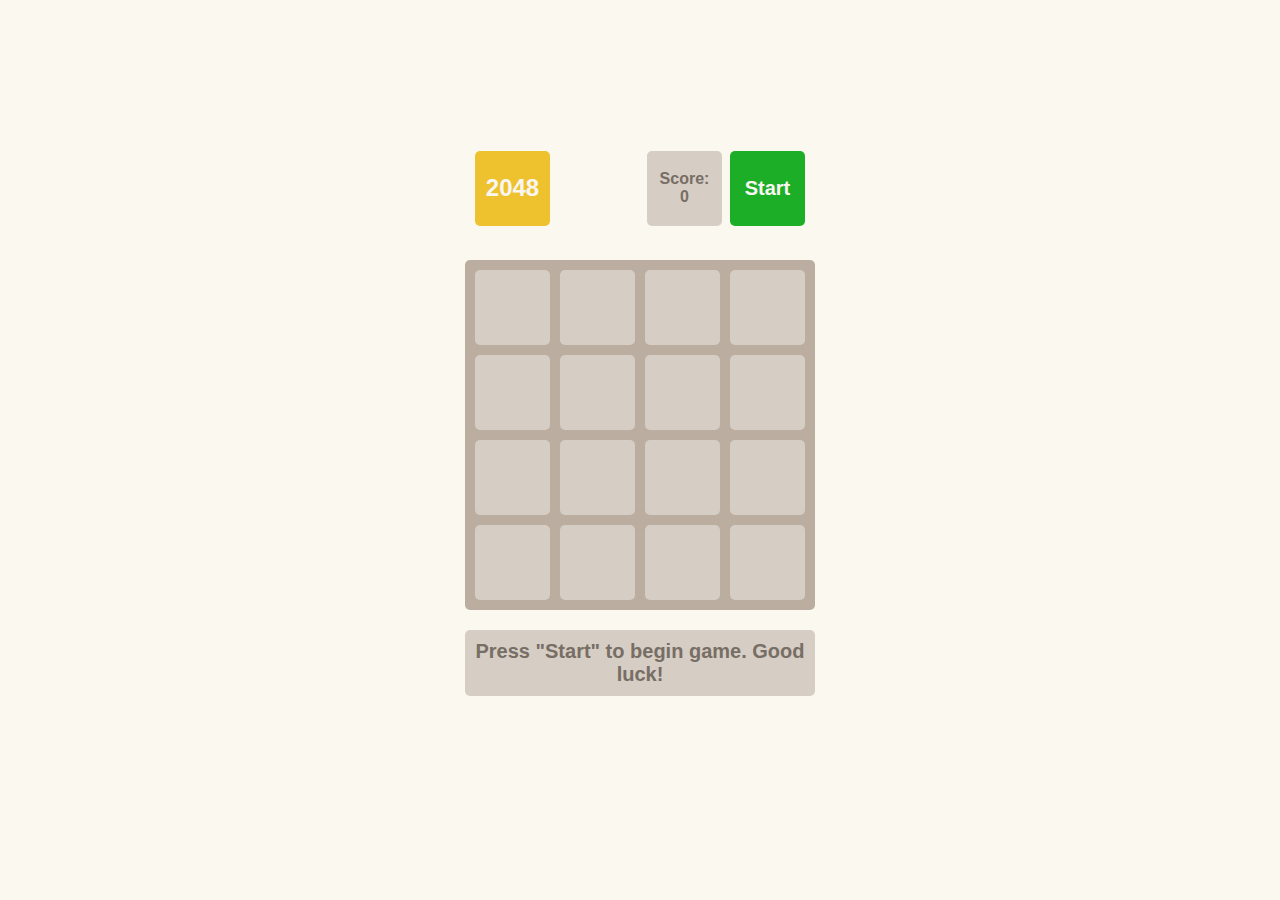
<file: index.html>
<!DOCTYPE html><html lang="en"><head><meta charset="UTF-8"><meta name="viewport" content="width=device-width, initial-scale=1"><title>2048</title><link rel="stylesheet" href="main.bccd11e8.css"><link rel="icon" href="2048.b2fdf97a.png" type="image/x-icon"></head><body> <div class="container"> <div class="game-header"> <h1>2048</h1> <div class="controls"> <p class="info"> Score: <span class="game-score">0</span> </p> <button class="button start">Start</button> </div> </div> <table class="game-field"> <tbody> <tr class="field-row"> <td class="field-cell"></td> <td class="field-cell"></td> <td class="field-cell"></td> <td class="field-cell"></td> </tr> <tr class="field-row"> <td class="field-cell"></td> <td class="field-cell"></td> <td class="field-cell"></td> <td class="field-cell"></td> </tr> <tr class="field-row"> <td class="field-cell"></td> <td class="field-cell"></td> <td class="field-cell"></td> <td class="field-cell"></td> </tr> <tr class="field-row"> <td class="field-cell"></td> <td class="field-cell"></td> <td class="field-cell"></td> <td class="field-cell"></td> </tr> </tbody> </table> <div class="message-container"> <p class="message message-lose hidden">You lose! Restart the game?</p> <p class="message message-win hidden">Winner! Congrats! You did it!</p> <p class="message message-start">Press "Start" to begin game. Good luck!</p> </div> </div> <script type="text/javascript" src="main.c939b8b4.js"></script> </body></html>
</file>
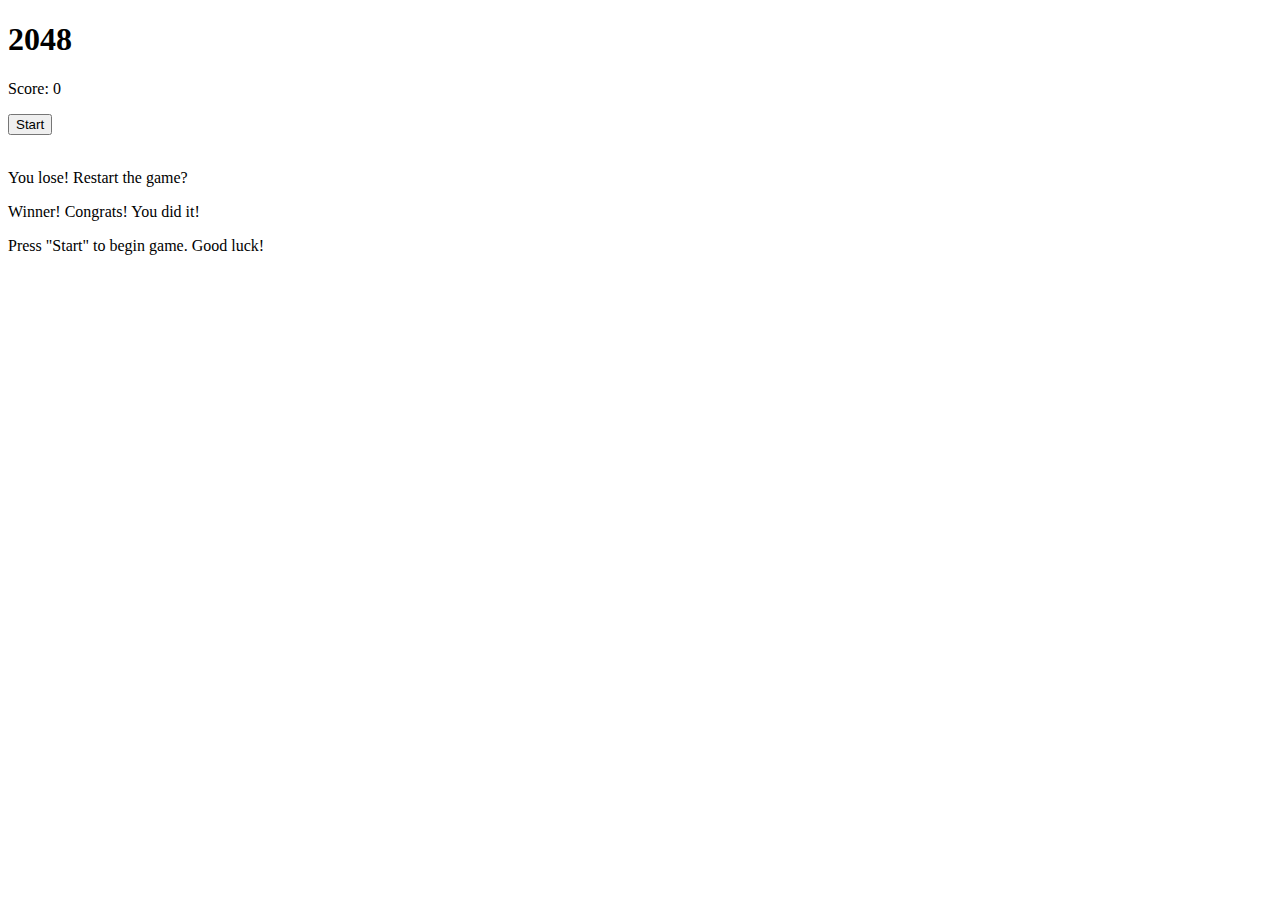
<file: src/index.html>
<!DOCTYPE html>
<html lang="en">
  <head>
    <meta charset="UTF-8">
    <meta name="viewport" content="width=device-width, initial-scale=1">
    <title>2048</title>
    <link rel="stylesheet" href="./styles/main.scss">
    <link
      rel="icon"
      href="images/2048.png"
      type="image/x-icon"
    >
  </head>
  <body>
    <div class="container">
      <div class="game-header">
        <h1>2048</h1>
        <div class="controls">
          <p class="info">
            Score: <span class="game-score">0</span>
          </p>
          <button class="button start">Start</button>
        </div>
      </div>

      <table class="game-field">
        <tbody>
          <tr class="field-row">
            <td class="field-cell"></td>
            <td class="field-cell"></td>
            <td class="field-cell"></td>
            <td class="field-cell"></td>
          </tr>

          <tr class="field-row">
            <td class="field-cell"></td>
            <td class="field-cell"></td>
            <td class="field-cell"></td>
            <td class="field-cell"></td>
          </tr>

          <tr class="field-row">
            <td class="field-cell"></td>
            <td class="field-cell"></td>
            <td class="field-cell"></td>
            <td class="field-cell"></td>
          </tr>


          <tr class="field-row">
            <td class="field-cell"></td>
            <td class="field-cell"></td>
            <td class="field-cell"></td>
            <td class="field-cell"></td>
          </tr>
        </tbody>
      </table>

      <div class="message-container">
        <p class="message message-lose hidden">You lose! Restart the game?</p>
        <p class="message message-win hidden">Winner! Congrats! You did it!</p>
        <p class="message message-start">Press "Start" to begin game. Good luck!</p>
      </div>
    </div>
    <script type="text/javascript" src="scripts/main.js"></script>
  </body>
</html>
</file>
<file: main.bccd11e8.css>
html{overflow:hidden}body{margin:0;display:flex;align-items:center;justify-content:center;min-height:100vh;background:#fbf8ef;font-family:sans-serif;font-size:24px;font-weight:900}.field-cell{background:#d6cdc4;width:75px;height:75px;border-radius:5px;color:#776e65;box-sizing:border-box;text-align:center;vertical-align:center;user-select:none;transition:all .3s linear}.field-cell--2{background:#eee4da}.field-cell--4{background:#ede0c8}.field-cell--8{background:#f2b179;color:#f9f6f2}.field-cell--16{background:#f59563;color:#f9f6f2}.field-cell--32{background:#f67c5f;color:#f9f6f2}.field-cell--64{background:#f65e3b;color:#f9f6f2}.field-cell--128{background:#edcf72;color:#f9f6f2}.field-cell--256{background:#edcc61;color:#f9f6f2}.field-cell--512{background:#edc850;color:#f9f6f2}.field-cell--1024{background:#edc53f;color:#f9f6f2}.field-cell--2048{background:#edc22e;color:#f9f6f2}.game-field{background:#bbada0;border-spacing:10px;border-radius:5px}.game-header{display:flex;width:100%;justify-content:space-between;margin-bottom:24px;padding:10px;box-sizing:border-box}h1{background:#edc22e;color:#f9f6f2;font-size:24px;margin:0}.info,h1{width:75px;height:75px;border-radius:5px;display:flex;align-items:center;justify-content:center;box-sizing:border-box}.info{flex-direction:column;background:#d6cdc4;color:#776e65;font-size:16px;margin:0 8px 0 0}.controls{display:flex}.button{border:none;border-radius:5px;cursor:pointer;color:#f9f6f2;font-family:sans-serif;font-weight:700;font-size:16px;width:75px;height:75px;transition:background .25s ease}.start{background:#1dae28;font-size:20px}.start:hover{background:#179921}.restart{background:#f1b2b2}.restart:hover{background:#f87474}.message{box-sizing:border-box;width:100%;background:#d6cdc4;color:#776e65;padding:10px;text-align:center;border-radius:5px;font-size:20px}.hidden{display:none}.container{display:flex;flex-direction:column;align-items:center;width:350px}.message-win{background:#edc22e;color:#f9f6f2}.message-container{width:100%;height:150px}
/*# sourceMappingURL=main.bccd11e8.css.map */
</file>
